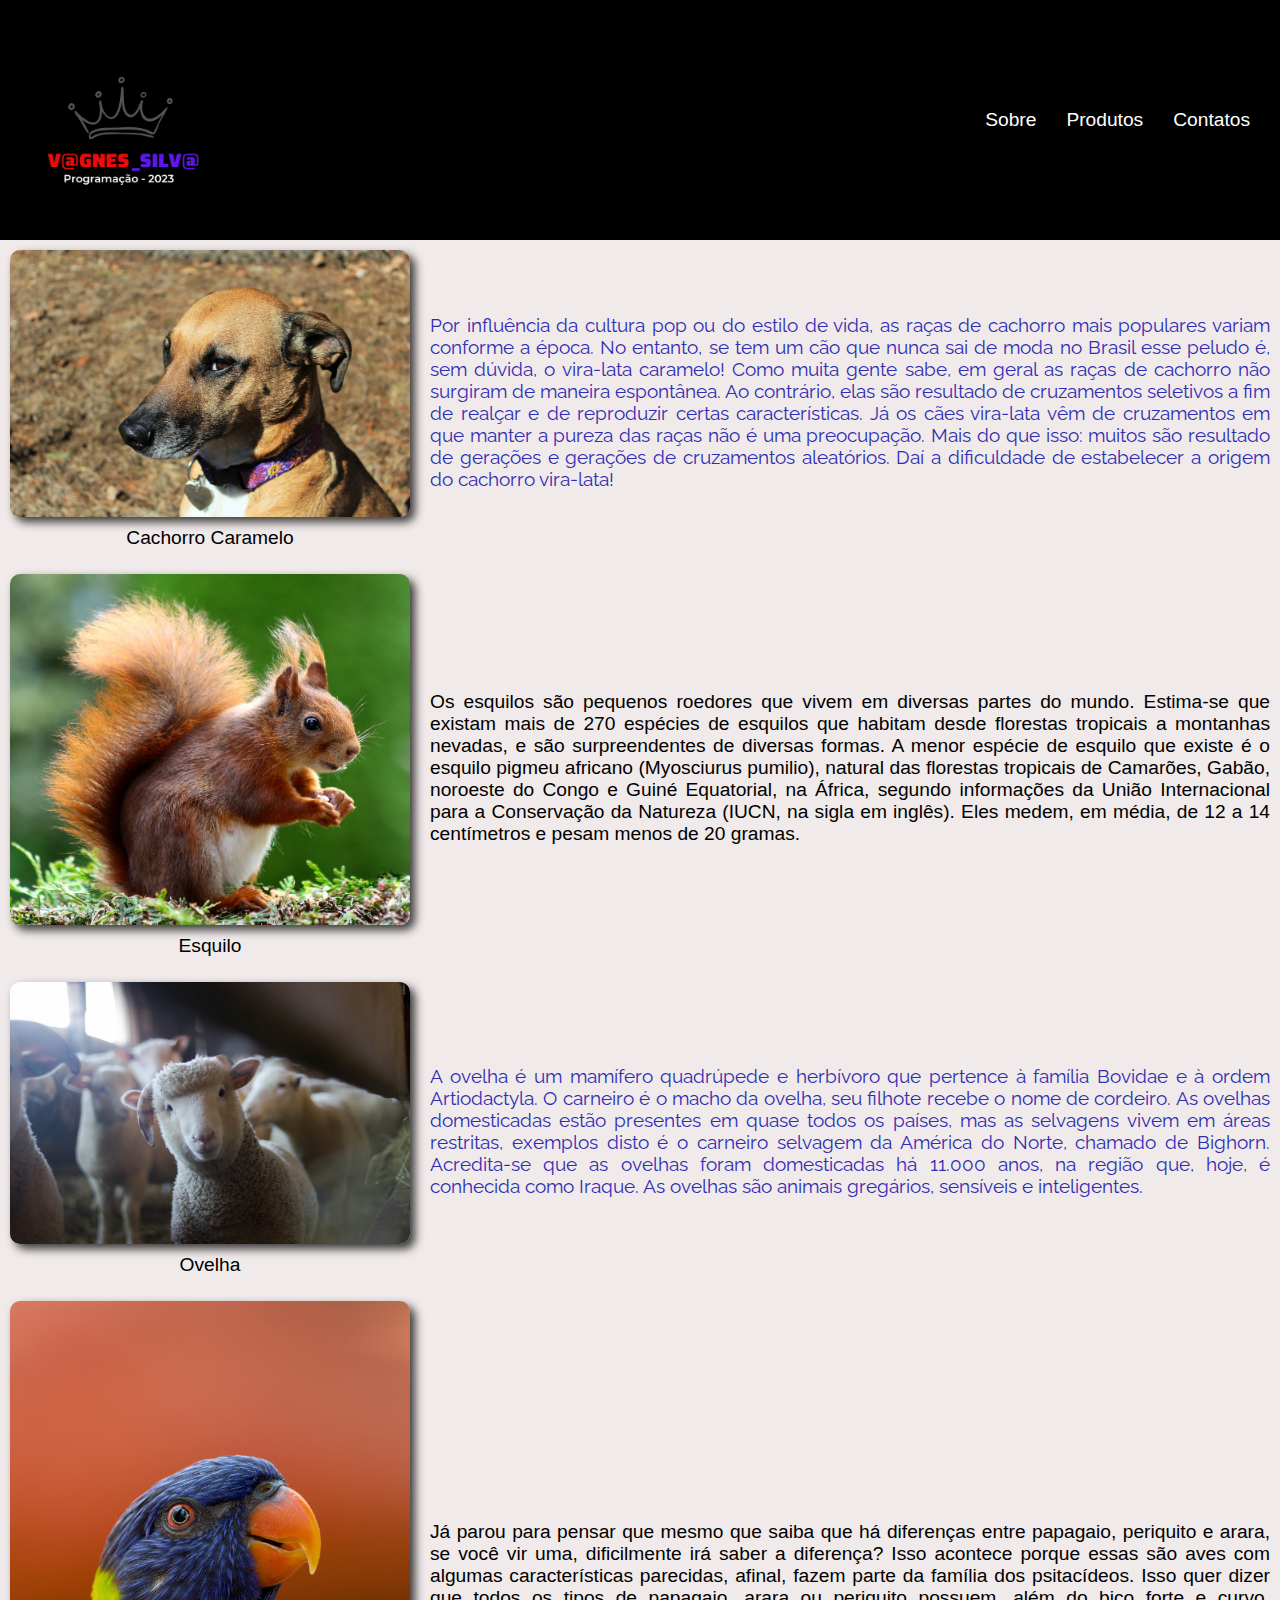
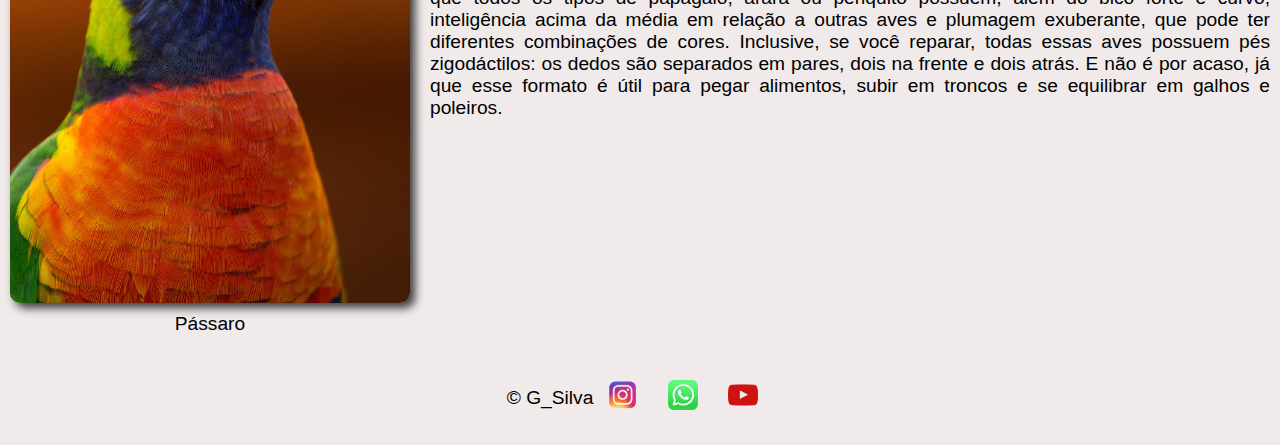
<file: index.html>
<!DOCTYPE html>
<html lang="pt-br">
<head>
    <meta charset="UTF-8">
    <meta http-equiv="X-UA-Compatible" content="IE=edge">
    <meta name="viewport" content="width=device-width, initial-scale=1.0">
    <link rel="stylesheet" href="style2.css">
    <link rel="preconnect" href="https://fonts.googleapis.com">
    <link rel="preconnect" href="https://fonts.gstatic.com" crossorigin>
    <link href="https://fonts.googleapis.com/css2?family=Poppins:ital,wght@0,400;1,700&family=Raleway:wght@400;700&display=swap" rel="stylesheet">
    <title>Minha Página</title>
</head>
<body>
    <header class="header">
        <img src="logo.png" alt="Animal Planet" class="logo">
        <nav>
            <ul class="menu">
                <li><a href="https://www.google.com/">Sobre</a></li> 
                <li><a href="">Produtos</a></li> 
                <li><a href="">Contatos</a></li> 
            </ul>
        </nav>       
    </header>
    
    <section class="flex">
        <div class="estagio">
            <div class="item">
                <img src="dog_1.jpg" class="imagem">
                <p class="legenda">Cachorro Caramelo</p>                      
            </div>

            <div class="texto">
                <p class="paragrafo">Por influência da cultura pop ou do estilo de vida, as raças de cachorro mais populares variam conforme a época. No entanto, se tem um cão que nunca sai de moda no Brasil esse peludo é, sem dúvida, o vira-lata caramelo!
                Como muita gente sabe, em geral as raças de cachorro não surgiram de maneira espontânea. Ao contrário, elas são resultado de cruzamentos seletivos a fim de realçar e de reproduzir certas características.                
                Já os cães vira-lata vêm de cruzamentos em que manter a pureza das raças não é uma preocupação. Mais do que isso: muitos são resultado de gerações e gerações de cruzamentos aleatórios.                 
                Daí a dificuldade de estabelecer a origem do cachorro vira-lata!</p>
            </div>
        </div>  

        <div class="estagio">
            <div class="item">
                <img src="esquilo.jpg" class="imagem">
                <p  class="legenda">Esquilo</p> 
            </div>

            <div class="texto">
                <p>Os esquilos são pequenos roedores que vivem em diversas partes do mundo. Estima-se que existam mais de 270 espécies de esquilos que habitam desde florestas tropicais a montanhas nevadas, e são surpreendentes de diversas formas. 
                A menor espécie de esquilo que existe é o esquilo pigmeu africano (Myosciurus pumilio), natural das florestas tropicais de Camarões, Gabão, noroeste do Congo e Guiné Equatorial, na África, segundo informações da União Internacional para a Conservação da Natureza (IUCN, na sigla em inglês). Eles medem, em média, de 12 a 14 centímetros e pesam menos de 20 gramas.</p>
            </div>
        </div>

        <div class="estagio">
            <div class="item">
                <img src="ovelha.jpg" class="imagem">
                <p  class="legenda">Ovelha</p>          
            </div>

            <div class="texto">
                <p class="paragrafo">A ovelha é um mamífero quadrúpede e herbívoro que pertence à família Bovidae e à ordem Artiodactyla. O carneiro é o macho da ovelha, seu filhote recebe o nome de cordeiro. As ovelhas domesticadas estão presentes em quase todos os países, mas as selvagens vivem em áreas restritas, exemplos disto é o carneiro selvagem da América do Norte, chamado de Bighorn. Acredita-se que as ovelhas foram domesticadas há 11.000 anos, na região que, hoje, é conhecida como Iraque. As ovelhas são animais gregários, sensíveis e inteligentes.</p>
            </div>
        </div>   
        
        <div class="estagio">
            <div class="item">
                <img src="passaro.jpg" class="imagem">
                <p  class="legenda">Pássaro</p>        
            </div>

            <div class="texto">
                <p >Já parou para pensar que mesmo que saiba que há diferenças entre papagaio, periquito e arara, se você vir uma, dificilmente irá saber a diferença? Isso acontece porque essas são aves com algumas características parecidas, afinal, fazem parte da família dos psitacídeos. 
                Isso quer dizer que todos os tipos de papagaio, arara ou periquito possuem, além do bico forte e curvo, inteligência acima da média em relação a outras aves e plumagem exuberante, que pode ter diferentes combinações de cores. 
                Inclusive, se você reparar, todas essas aves possuem pés zigodáctilos: os dedos são separados em pares, dois na frente e dois atrás. E não é por acaso, já que esse formato é útil para pegar alimentos, subir em troncos e se equilibrar em galhos e poleiros.</p>
            </div>
         </div>
    </section>
    <footer class="footer">
        
        <nav>
            <ul class="redesSociais">
                <li><p>&copy; G_Silva</p></li>
                <li><a href="https://www.instagram.com/"><img src="instagran.png" alt="instagram" class="redeLogo"></a></li> 
                <li><a href="https://www.whatsapp.com/?lang=pt_br"><img src="whatsApp.png" alt="whatsApp" class="redeLogo"></a></li> 
                <li><a href="https://www.youtube.com/"><img src="youtube.png" alt="youtube" class="redeLogo"></a></li> 
            </ul>
        </nav> 
    </footer>
    
</body>
</html>
</file>
<file: style2.css>
body, ul, li, p{
    margin: 0px;
    padding: 0px;
    list-style: none;   /* tira a marcação do link (bolinha por exemplo) */
    font-size: 1.2rem;
    font-family: arial;   
}

/* Define o tamanho da imagem do logo - largura */
.logo{
    width: 200px;
}

/* Define as características da TAG ancor */
a{
    text-decoration: none;    /* tira o sublinhado do link */  
    color: white;           /* Cor do texto */
}

/* Define as características do header */

.header{
    /* Cor de fundo */
    background-color: black;
    /* display flexível */
    display: flex;
    /* Organizado em linha */
    flex-wrap: wrap;
    /* Espaçamento entre os textos */
    justify-content: space-between;
    /* centralizado */
    align-items: center;
    /* "margem interna" */
    padding: 20px;
}

.menu{
    display: flex;
}

/* distância entre as palavras do link */
.menu li{
    margin-left: 10px;
}

.menu li a{
    display: block;
    padding: 10px;
    /* background-color: #5e17eb; */
}

/* ********************* FAZENDO O CORPO DO SITE ************************* */

.flex{
    min-height: 100vh;
    background-color: rgb(241, 234, 234);
    display: flex;
    /* flex-direction: column;  */
    flex-wrap: wrap;   
    
}
/* Ajustando o tamanho da imagem */
.imagem{
    width: 400px;
    height: auto;
    border-radius: 10px;
    box-shadow: 5px 5px 10px rgba(0, 0, 0, 0.767);
}
.legenda{
    text-align: center;
    padding: 5px;
}

/* Ajustando o texto*/
.texto{
    width: 100%;
    padding: 10px;
    text-align: justify;
    display: flex;
    align-items: center;
}

.estagio{
    display: flex;
    width: 100%;
}
.item{
    display: block;
    margin: 10px;
}


/* Mudando a fonte do texto no parágrafo */
.paragrafo{
    width: 100%;
    font-family: 'Poppins', sans-serif;
    font-family: 'Raleway', sans-serif;
    color: rgb(46, 46, 180);
}


/* Ajustando o rodapé*/

.footer{
    background-color: rgb(241, 234, 234);
    padding: 15px;
    color:black;
    font-size: 30px;
}

.redesSociais{
    display: flex;
    justify-content: center;
    align-items: center; 
}

.redeLogo{
    margin: 10px;
    padding: 5px;
    width: 30px;
    height: auto;
}
</file>
